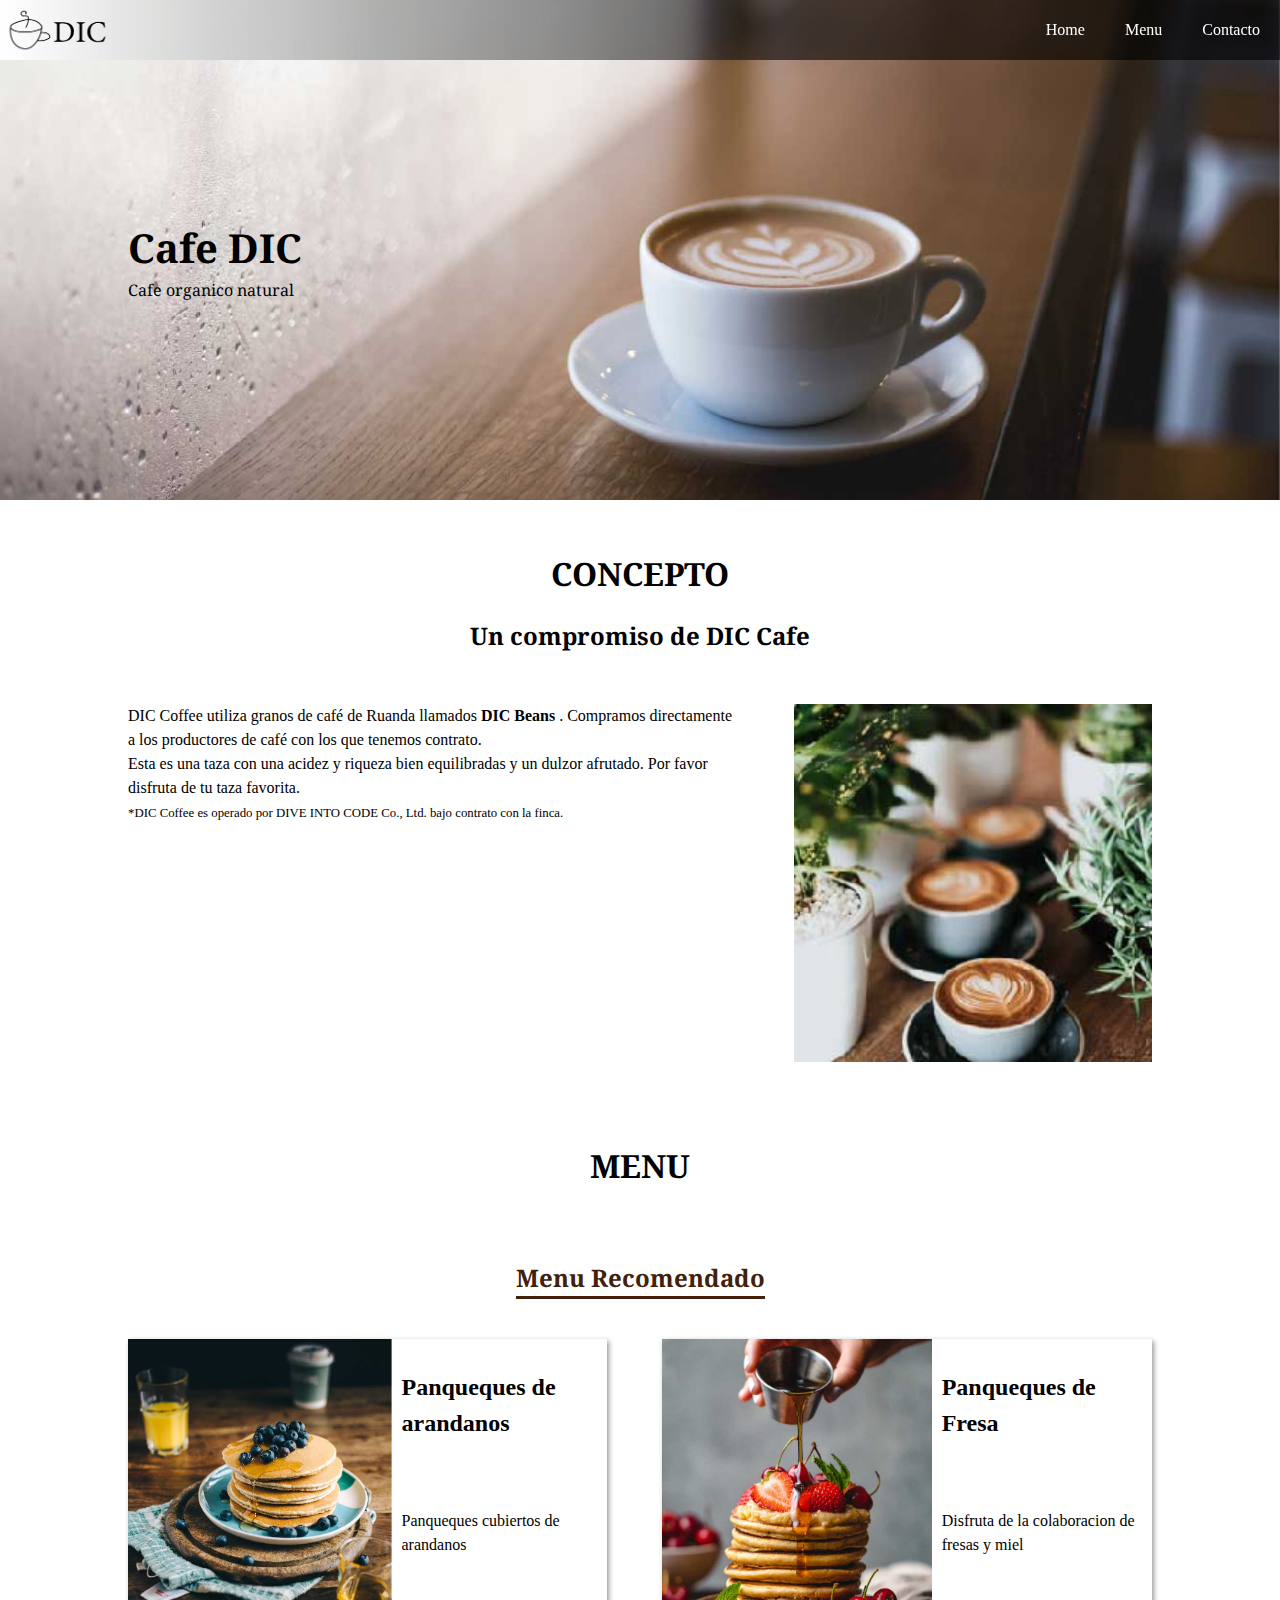
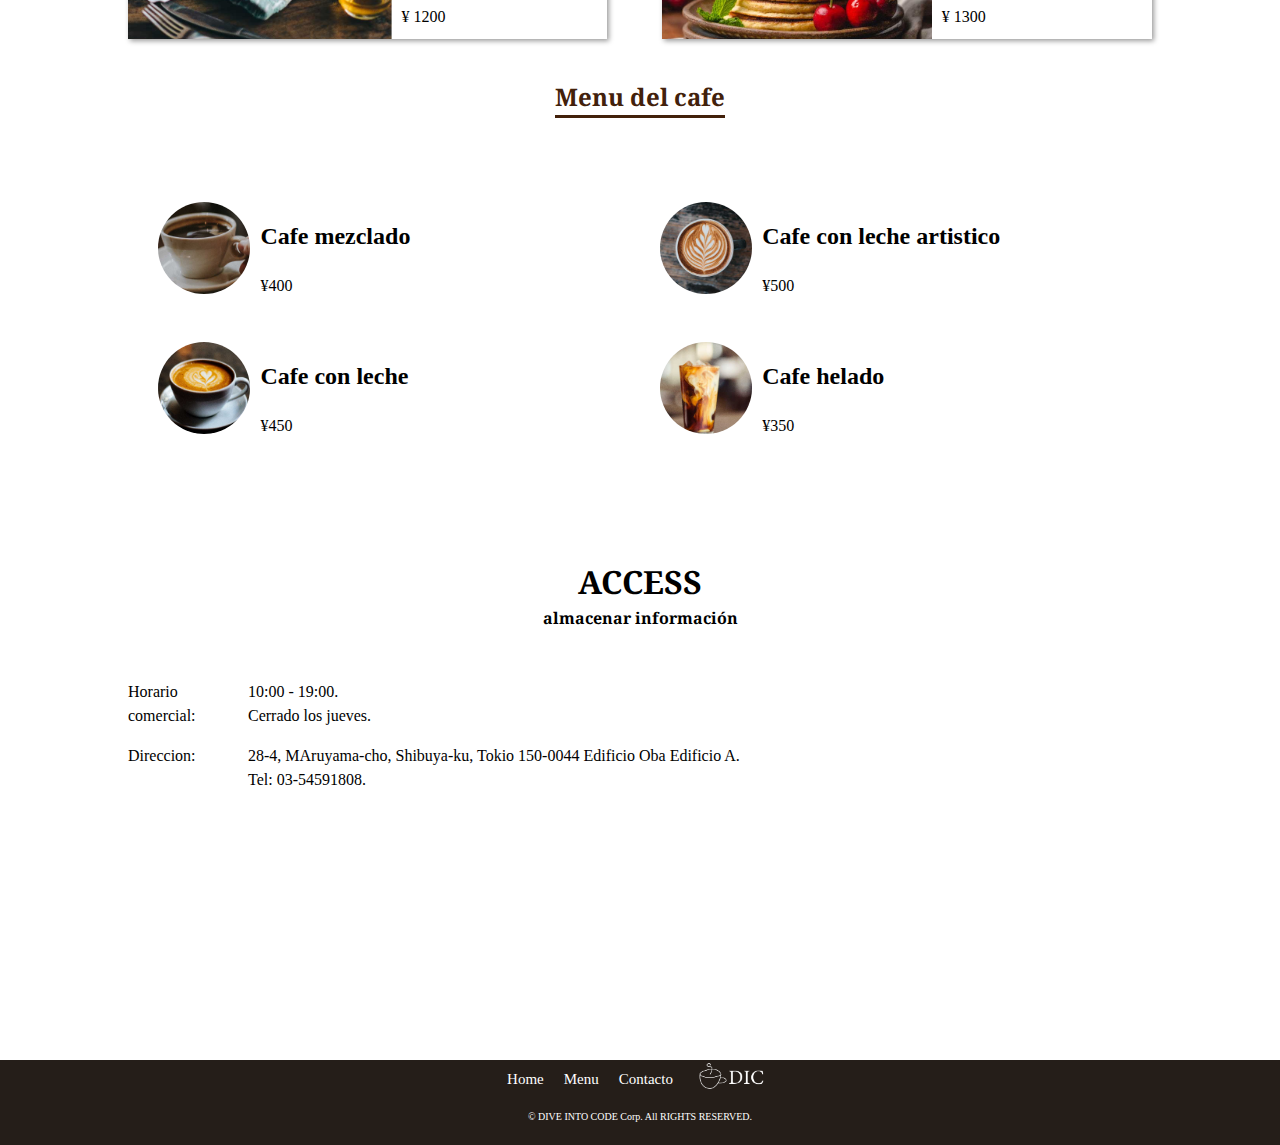
<file: dic_coffe/index.html>
<!DOCTYPE html>
<html lang="en">
<head>
    <title>DIC Coffe</title>
    <meta charset="UTF-8">
    <meta name="viewport" content="width=device-width, initial-scale=1.0">  
    <link rel="stylesheet" href="css/main.css">
    <link rel="stylesheet" href="css/normalize.css">
    <link rel="preconnect" href="https://fonts.googleapis.com">
    <link rel="preconnect" href="https://fonts.gstatic.com" crossorigin>
    <link href="https://fonts.googleapis.com/css2?family=Noto+Serif:ital,wght@0,100..900;1,100..900&family=Playfair+Display:ital,wght@0,400..900;1,400..900&display=swap" rel="stylesheet">
</head>
<body>
<header>
    <nav class="header_nav">
        <a href="index.html" class="logo"><img src="imagen/sample_logo_k.png"></a>
        <ul class="global_nav">
            <a href="index.html" class="global_nav_item">
                <li>Home</li>
            </a>
            <a href="#" class="global_nav_item">
                <li>Menu</li>
            </a>
            <a href="contact.html" class="global_nav_item">
                <li>Contacto</li>
            </a>
        </ul>
    </nav>
    <div class="key section_inner">
        <h1>Cafe DIC</h1>
        <p>Cafe organico natural</p>
    </div>
</header>
<section>
    <article class="section_inner">
        <div class="section_title">
            <h1>CONCEPTO</h1>
            <h2>Un compromiso de DIC Cafe</h2>
        </div>
        <div class="concept_inner">
            <p class="concept_content"> 
             DIC Coffee utiliza granos de café de Ruanda llamados <strong>DIC Beans</strong>
            . Compramos directamente a los productores de café con los que tenemos contrato.<br>
            Esta es una taza con una acidez y riqueza bien equilibradas y un dulzor afrutado. Por favor disfruta de tu taza favorita.<br>
            <small>*DIC Coffee es operado por DIVE INTO CODE Co., Ltd. bajo contrato con la finca.</small>
        </p>
        <img src="imagen/sample_concept.jpg" class="concept_image"> 
    </div>
    </article>
    
    <article class="section_inner menu_section">
        <div class="section_title">
            <h1 class="section_title">MENU</h1>
        </div>
        <!--Menu Recomendado-->
        <section>
            <div class="center">
            <h1 class="menu_title">Menu Recomendado</h1>
            </div>
            <ul class="menu_list menu_list_recommended">
                <li class="menu_item">
                    <div class="menu_item_content">
                        <h2 class="menu_item_title">Panqueques de arandanos</h2>
                        <p>Panqueques cubiertos de arandanos</p>
                        <p class="menu_item_price">¥ 1200</p>
                    </div>
                    <img src="imagen/sample_pancake1.jpg" class="menu_item_image">
                </li>
                <li class="menu_item">
                    <div class="menu_item_content">
                        <h2 class="menu_item_title">Panqueques de Fresa</h2>
                        <p>Disfruta de la colaboracion de fresas y miel</p>
                        <p class="menu_item_price">¥ 1300</p>
                    </div>
                    <img src="imagen/sample_pancake2.jpg" class="menu_item_image">
                </li>
            </ul>
        </section>
        <!--menu del cafe-->
        <section>
            <div class="center">
                <h1 class="menu_title">Menu del cafe</h1>
            </div>
            <ul class="menu_list coffe_menu">
                <li class="coffe_menu_list_item">
                    <div class="coffe_menu_content">
                    <h2 class="menu_item_title">Cafe mezclado</h2>
                    <p class="coffe_menu_price">¥400</p>
                    </div>
                <img src="imagen/sample_cafe1.jpg" class="coffe_menu_image">
                </li>
                <li class="coffe_menu_list_item">
                    <div class="coffe_menu_content">
                    <h2 class="menu_item_title">Cafe con leche artistico</h2>
                    <p class="coffe_menu_price">¥500</p>
                    </div>
                <img src="imagen/sample_cafe2.jpg" class="coffe_menu_image">
                </li>
                <!---->
                <li class="coffe_menu_list_item">
                    <div class="coffe_menu_content">
                        <h2 class="menu_item_title">Cafe con leche</h2>
                        <p class="coffe_menu_price">¥450</p>
                    </div>
                <img src="imagen/sample_cafe3.jpg" class="coffe_menu_image">
                </li>
                <!---->
                <li class="coffe_menu_list_item">
                    <div class="coffe_menu_content">
                        <h2 class="menu_item_title">Cafe helado</h2>
                        <p class="coffe_menu_price">¥350</p>
                    </div>
                <img src="imagen/sample_cafe4.jpg" class="coffe_menu_image">
                </li>
            </ul>
        </section>
    </article>
    <article class="section_inner">
        <div class="section_title">
        <h1>ACCESS</h1>
        <p>almacenar información</p>
        </div>
            <dl class="info">
                <dt class="info_title">Horario comercial: </dt>
                <dd>10:00 - 19:00.<br> Cerrado los jueves.</dd>
            </dl>
            <dl class="info">
                <dt class="info_title">Direccion: </dt>
                <dd>28-4, MAruyama-cho, Shibuya-ku, Tokio 150-0044 Edificio Oba Edificio A.<br>
                Tel: 03-54591808.</dd>
            </dl>
            <div class="frame_area">
            <iframe src="https://www.google.com/maps/embed?pb=!1m18!1m12!1m3!1d3607.262940140464!2d-57.58012762619371!3d-25.295368427575408!2m3!1f0!2f0!3f0!3m2!1i1024!2i768!4f13.1!3m3!1m2!1s0x945da898217c3039%3A0x7fb51ffb283a80d6!2sTorre%20de%20las%20Americas!5e0!3m2!1ses!2spy!4v1718927314223!5m2!1ses!2spy" id="map" class="frame_child" frameborder="0" style="border:0" allowfullscreen="allowfullscreen"></iframe>
            </div>
        </tr>   
    </article>
</section>
<footer class="footer">
    <nav>
        <ul class="footer_nav">
            <a href="index.html" class="footer_nav_item">
                <li>Home</li>
            </a>
            <a href="#" class="footer_nav_item">
                <li>Menu</li>
            </a>
            <a href="contact.html" class="footer_nav_item">
                <li>Contacto</li>
            </a>
            <a href="index.html"  class="footer_nav_item">
                <li>
                    <img src="imagen/sample_logo_w.png" class="footer_logo">
                </li>            
            </a>
        </ul>
    </nav>
    <p class="footer_rigth">© DIVE INTO CODE Corp. All RIGHTS RESERVED.</p>    
</footer>
</body>
</html>
<!-- cambiar navegador-->
<!--arreglar imagenes-->
</file>
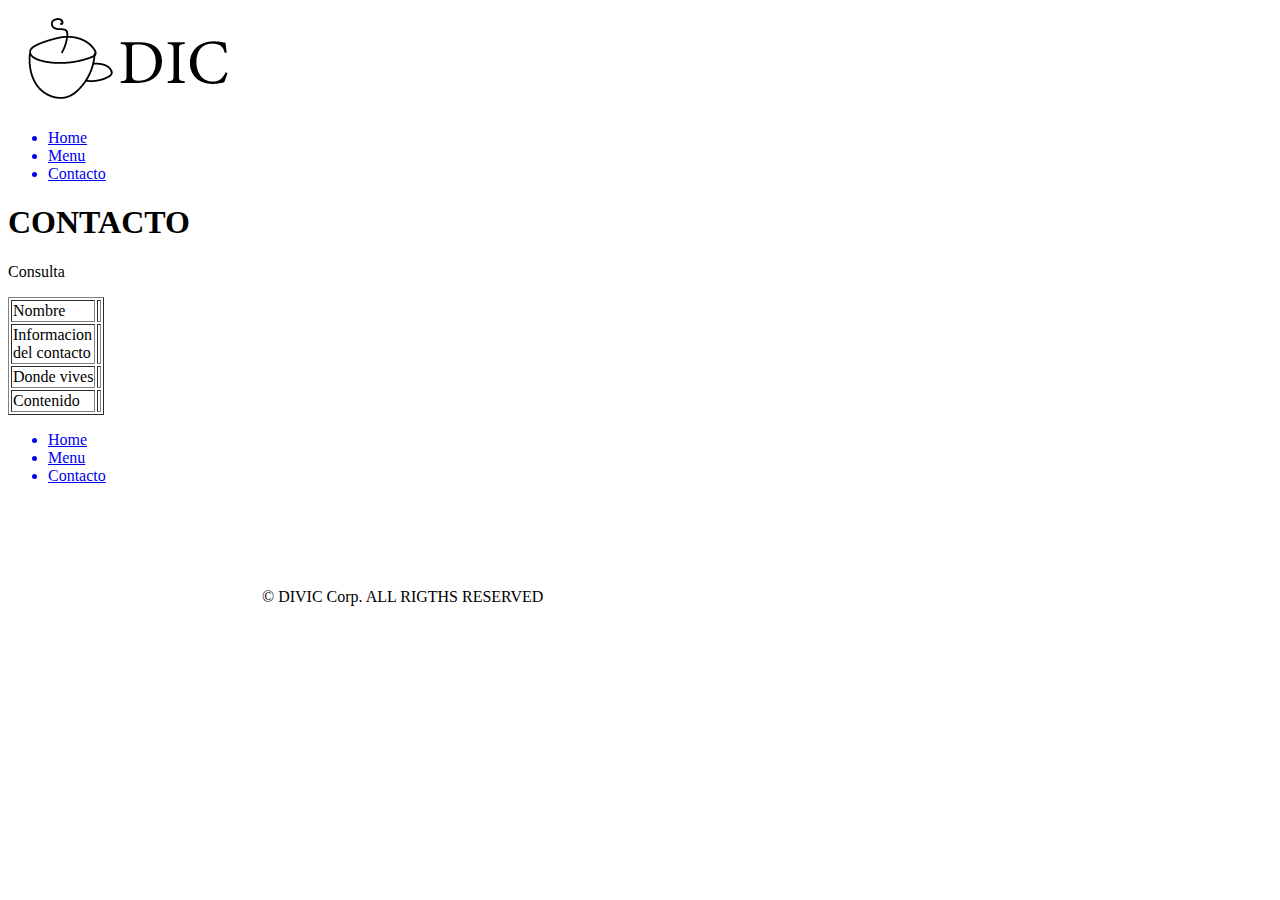
<file: dic_coffe/contact.html>
<!DOCTYPE html>
<html lang="en">
<head>
    <meta charset="UTF-8">
    <meta name="viewport" content="width=device-width, initial-scale=1.0">
    <title>Contacto</title>
</head>
<body>
    <header>
        <nav>
            <a href="index.html"><img src="imagen/sample_logo_k.png" alt=""></a></header>
    <ul>
        <a href="index.html"><li>Home</li></a>
        <a href="#"><li>Menu</li></a>
        <a href="contact.html"><li>Contacto</li></a>
    </ul>
    </nav>
    </header>
    <section class="section_inner">
        <h1>CONTACTO</h1>
        <p>Consulta</p>
        <table border="1">
            <tr>
                <td>Nombre</td>
                <td></td>
            </tr>
            <tr>
                <td>Informacion <br>del contacto</td>
                <td></td>
            </tr>
            <tr>
                <td>Donde vives</td>
                <td></td>
            </tr>
            <tr>
                <td>Contenido</td>
                <td></td>
            </tr>
        </table>
    </section>
<footer>
    <nav>
        <ul>
            <a href="index.html"><li>Home</li></a>
            <a href="#"><li>Menu</li></a>
            <a href="contact.html"><li>Contacto</li></a>
        </ul>
        <a href="index.html"><img src="imagen/sample_logo_w.png" alt=""></a>
        <span>&copy; DIVIC Corp. ALL RIGTHS RESERVED</span>
    </nav>
</footer>
</body>
</html>
</file>
<file: dic_coffe/css/main.css>
@charset "utf-8";

html{
    height: 100%;
}

body {
    position: relative;
    padding-bottom: 75px;
    min-height: 100%;
}

/*NAV*/
.header_nav {
    background: linear-gradient(90deg, #fff, rgba(0,0,0,.6) 60%);
    display: flex;
    height: 60px;
    justify-content: space-between;
    align-items: stretch;
    position: fixed;
    top: 0;
    width: 100%;
}

.global_nav_item {
    color: #fff;
    text-decoration: none;
    display: flex;
    align-items: center;
    padding: 0 20px;
}
.global_nav_item:hover {
    background: #fff;
    color:#42210b;
    transition: 0.3s;
}

.global_nav {
    display:flex;
    align-items: stretch;
}

.logo {
    width: 120px;
    display: flex;
    align-items: center;
}

.logo img{
    width: 100%;
}

.section_inner{
    padding: 50px 10% 30px;
}

.key{
    height: 500px;
    background: center / cover no-repeat url(../imagen/sample_key.jpg);
    display:flex;
    flex-direction: column;
    justify-content: center;
    font-family:'Noto Serif',Serif;
}

.key h1{
    font-size:2.5rem;
}

.section_title{
    font-family:'Noto Serif', Serif;
    font-weight: bold;
    text-align: center;
    margin-bottom: 50px;
}
/*MENU-------*/

.menu_title{
    display: inline-block;
    font-family: 'Noto Serif', Serif;
    font-size: 1.5rem;
    color: #42210b;
    border-bottom: solid #42210b;
    margin-bottom: 20px;
}

.center {
    text-align: center;
    padding: 20px;
}

.coffe_menu_image{
    border-radius: 50%;
    width: 20%;
}

/*MNEU RECOMENDADO*/
.menu_list_recommended {
    display: flex;
    justify-content: space-between;
    flex-wrap: wrap;
}

.menu_item {
    display: flex;
    flex-direction: row-reverse;
    box-shadow: 2px 2px 5px rgba(0, 0, 0, 0.4);
    margin-bottom: 20px; 
}

.menu_item_content {
    background: #fff;
    display: flex;
    flex-direction: column;
    justify-content: space-between;
    width: 45%;
    padding: 10px;
}

.menu_item_image{
    width: 55%;
    height: 300px;
    object-fit: cover;
}

/*MENU del cafe*/
.menu_section {
    background-image: url(../imagen/sample_menu_bg.jpg);
    background-size: cover;
    background-attachment: fixed;
    background-position: bottom;
    background-repeat: no-repeat;
}

.menu_list {
    display: flex;
    justify-content: space-between;
    flex-wrap: wrap;
}

.coffe_menu {
    background-color: #fff;
    padding: 20px;
}

.coffe_menu_content {
    width: 80%;
    padding: 10px;
}

.coffe_menu_list_item {
    width: 49%;
    display: flex;
    flex-direction: row-reverse;
    align-items: center;
    padding: 10px;
}

/*ACCESS*/
.info {
    display: flex;
}

.info_title {
    width: 80px;
}

.section_title {
    text-align: center;
}

.frame_child{
    width: 100%;
}

/*CONCEPT*/
.concept_inner {
    display: flex;
    justify-content: space-between;
}
.concept_content {
    width: 60%;
}

.concept_image {
    width: 35%;
}

/*--FOOTER--*/
.footer{
    width: 100%;
    height: 75px;
    position: absolute;
    background: #251e19;
    bottom:-75px;
    padding-bottom: 10px;
}

.footer_nav{
    display: flex;
    justify-content: center;
    margin-bottom: 10px;
}

.footer_nav_item {
    display: flex;
    flex-direction: column;
    justify-content: center;
    text-decoration: none;
    color: #fff;
    font-size: 15px;
    padding: 0 10px;
}

.footer_logo{
    width: 80px;
}

.footer_rigth{
    color: #fff;
    text-align: center;
    font-size: 10px;
}
</file>
